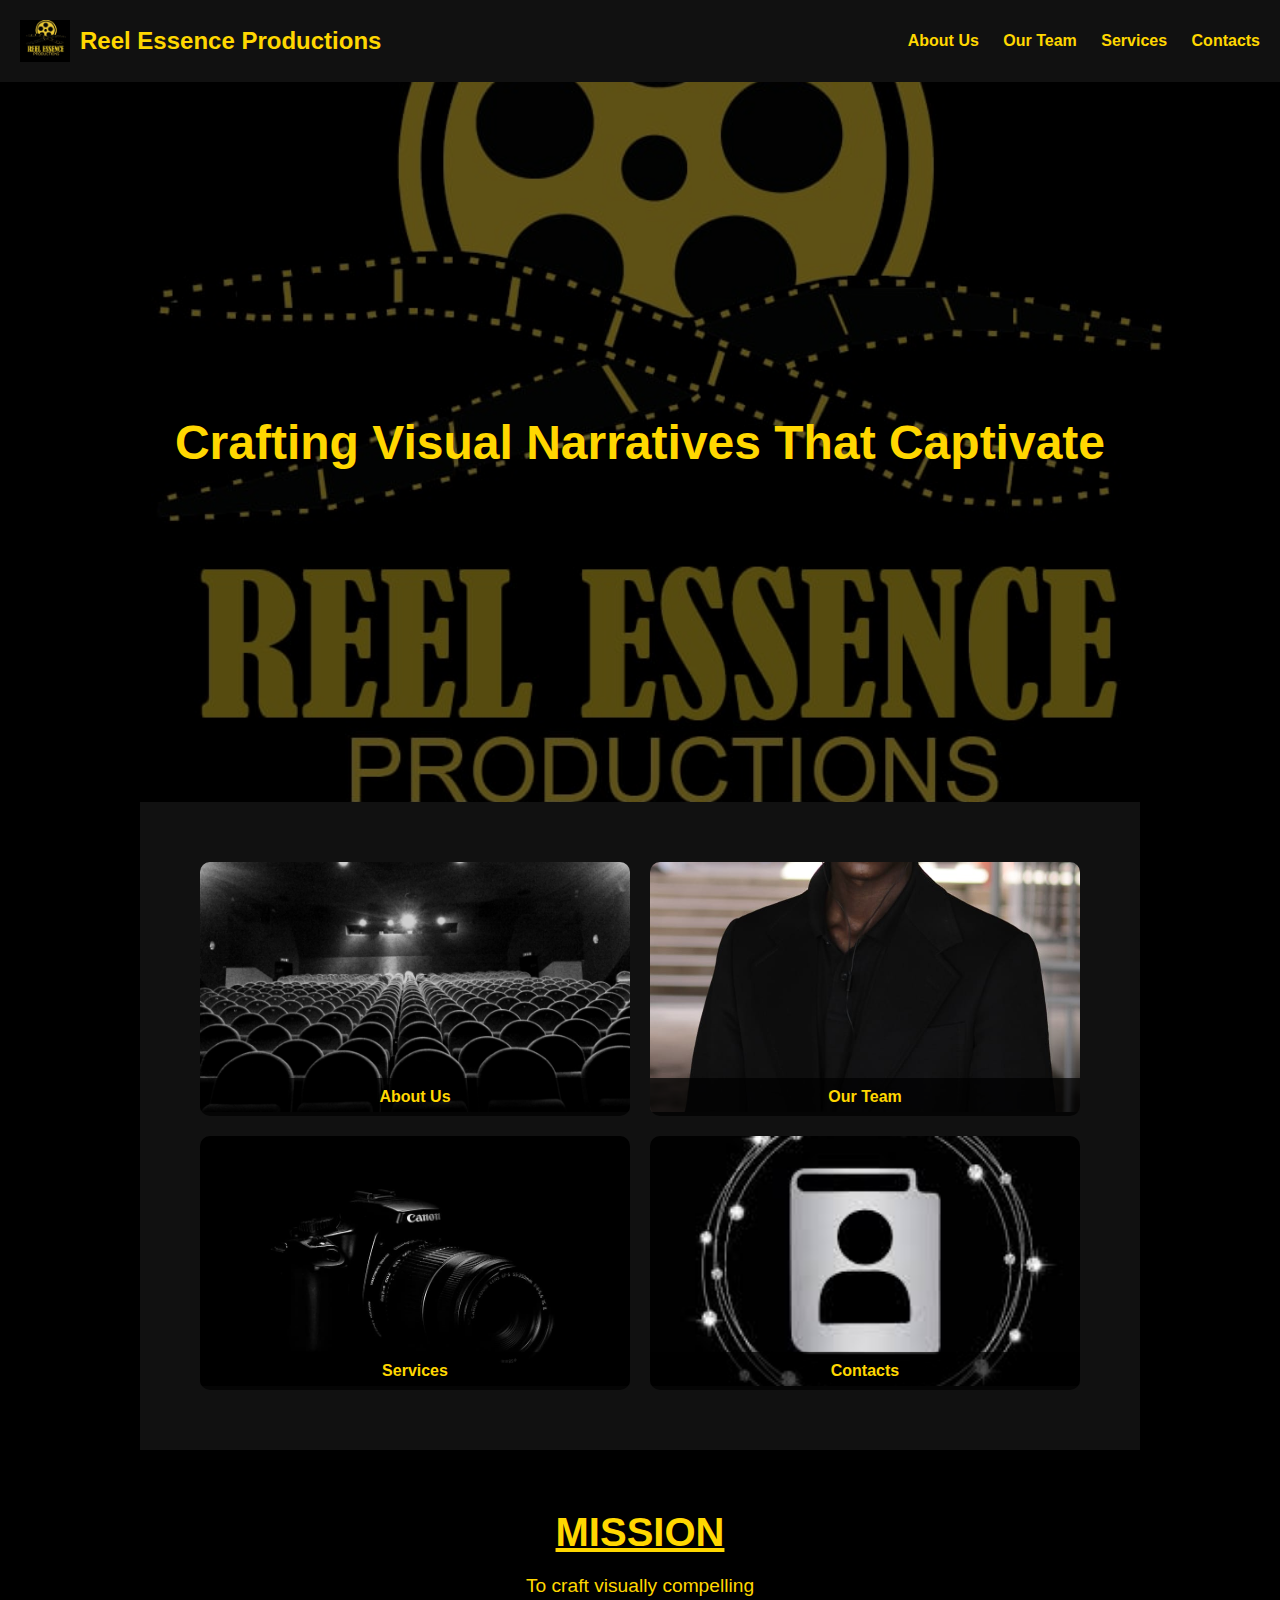
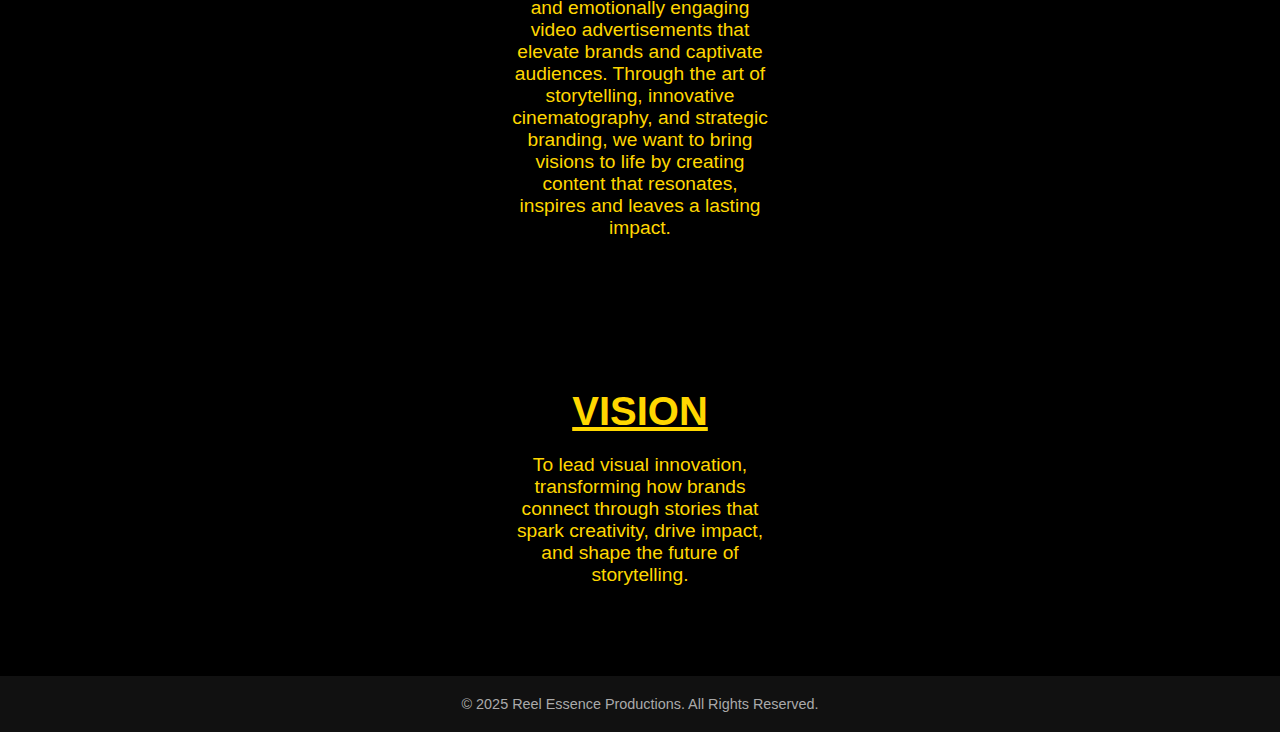
<file: index.html>
<!DOCTYPE html>
<html lang="en">
<head>
  <meta charset="UTF-8" />
  <meta name="viewport" content="width=device-width, initial-scale=1.0"/>
  <title>Reel Essence Productions</title>
  <link rel="stylesheet" href="css/style.css" />
</head>
<body>
  <!-- HEADER -->
  <header class="header">
    <div class="logo-container">
      <img src="images/real essence.jpg" alt="Logo" class="logo" />
      <h1 class="company-name">Reel Essence Productions</h1>
    </div>
    <nav class="nav">
      <a href="about.html">About Us</a>
      <a href="Our team.html">Our Team</a>
      <a href="services.html">Services</a>
      <a href="contacts.html">Contacts</a>
    </nav>
  </header>

  <!-- HERO SECTION -->
  <section class="hero">
    <div class="overlay"></div>
    <div class="hero-content">
      <h2>Crafting Visual Narratives That Captivate</h2>
    </div>
  </section>

  <!-- NAVIGATION CARDS -->
  <section class="nav-cards">
    <div class="card" onclick="location.href='about.html';">
      <img src="images/about.jpg" alt="About Us"/>
      <div class="card-title">About Us</div>
    </div>
    <div class="card" onclick="location.href='Our Team.html';">
      <img src="images/kananelo.jpg" alt="Team"/>
      <div class="card-title">Our Team</div>
    </div>
    <div class="card" onclick="location.href='services.html';">
      <img src="images/camera.jpg" alt="Services"/>
      <div class="card-title">Services</div>
    </div>
    <div class="card" onclick="location.href='contacts.html';">
      <img src="images/contacts.jpeg" alt="Contact"/>
      <div class="card-title">Contacts</div>
    </div>
  </section>

<!-- MISSION SECTION -->
<section class="mission">
    <div class="mission-card">
      <h2 class="mission-heading">Mission</h2>
      <p class="mission-content">To craft visually compelling and emotionally engaging video
         advertisements that elevate brands and captivate audiences. Through the art of 
         storytelling, innovative cinematography, and strategic branding, we want to bring visions
          to life by creating content that resonates, inspires and leaves a lasting impact.
    </p>
    </div>
  </section>
  
  <!-- VISION SECTION -->
  <section class="vision">
    <div class="vision-card">
      <h2 class="vision-heading">Vision</h2>
      <p class="vision-content">To lead visual innovation, transforming how brands connect through 
        stories that spark creativity, drive impact, and shape the future of storytelling.
    </p>
    </div>
  </section>

  <footer class="footer">
    <p>&copy; 2025 Reel Essence Productions. All Rights Reserved.</p>
  </footer>
</body>
</html>
</file>
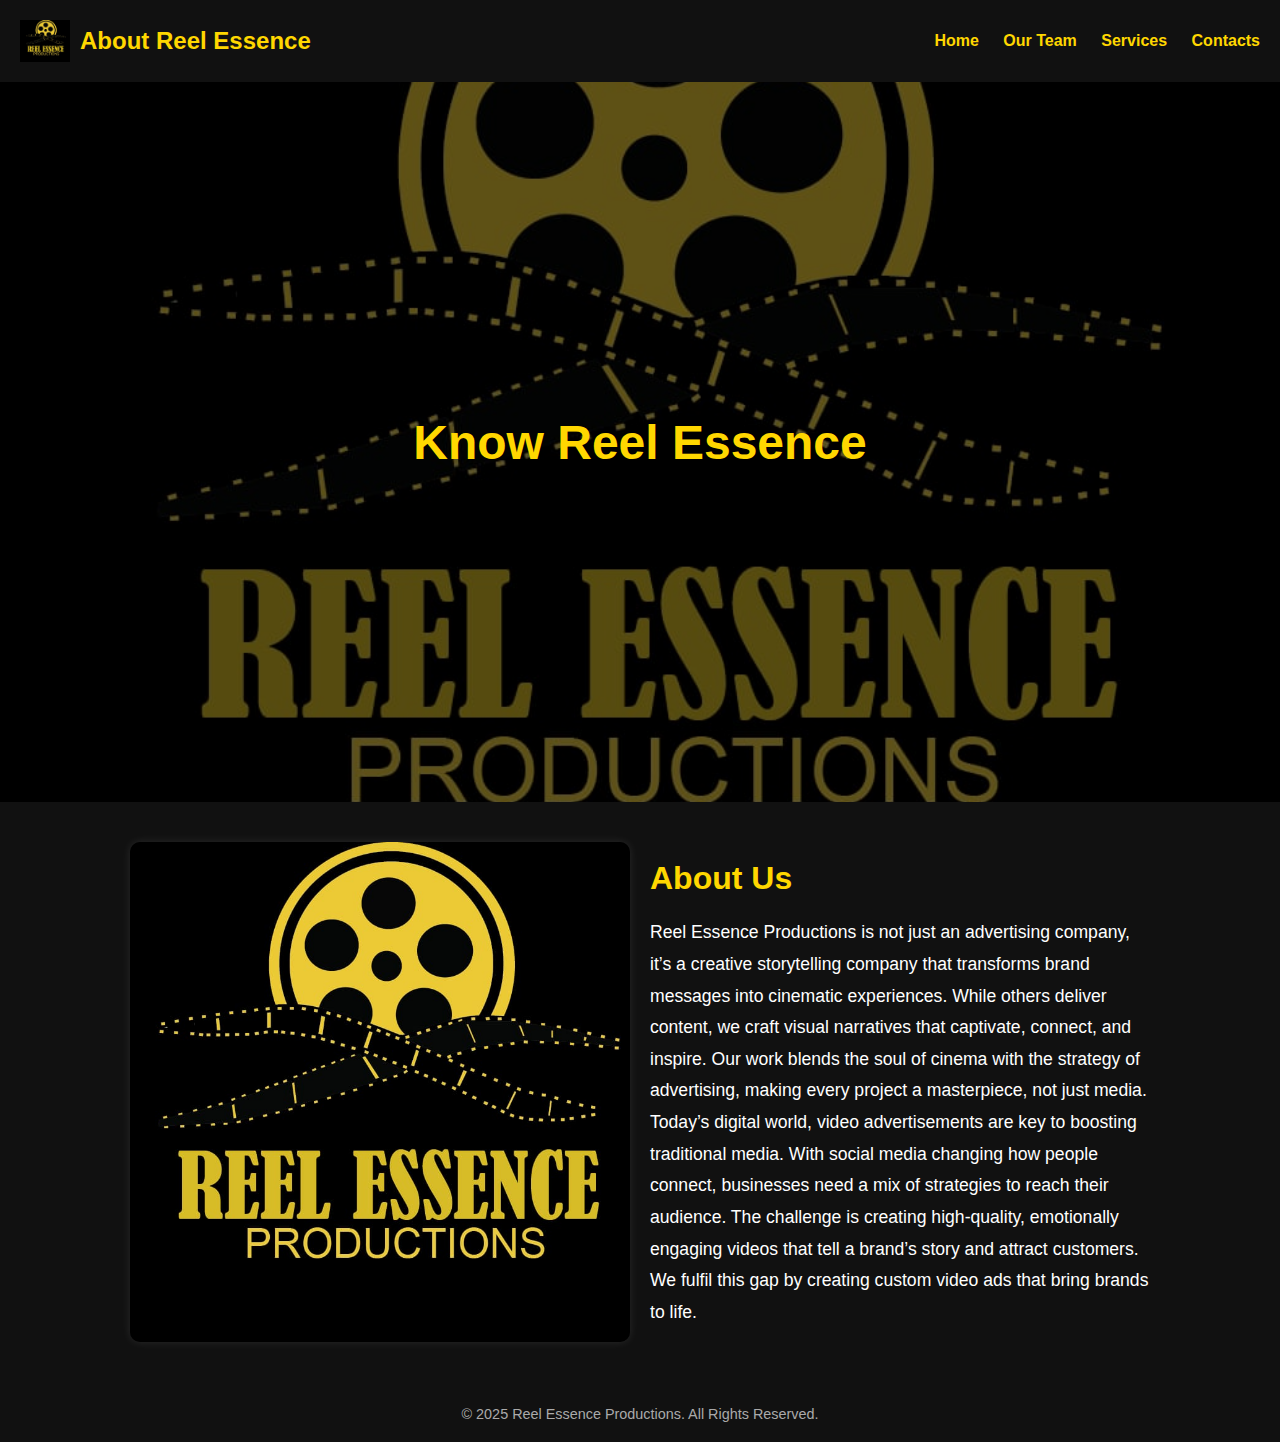
<file: about.html>
<!DOCTYPE html>
<html lang="en">
<head>
  <meta charset="UTF-8" />
  <meta name="viewport" content="width=device-width, initial-scale=1.0"/>
  <title>Abou Reel Essence</title>
  <link rel="stylesheet" href="css/style.css" />
</head>
<body>
  <!-- HEADER -->
  <header class="header">
    <div class="logo-container">
      <img src="images/real essence.jpg" alt="Logo" class="logo" />
      <h1 class="company-name">About Reel Essence</h1>
    </div>
    <nav class="nav">
        <a href="index.html">Home</a>
        <a href="Our team.html">Our Team</a>
        <a href="services.html">Services</a>
        <a href="contacts.html">Contacts</a>
      </nav>
  </header>

  <!-- HERO SECTION  -->
  <section class="hero">
    <div class="overlay"></div>
    <div class="hero-content">
      <h2>Know Reel Essence</h2>
    </div>
  </section>
 

 <!-- ABOUT US SECTION -->
<section class="about-section">
    <div class="about-left">
      <img id="aboutImage" src="images/real essence.jpg" alt="Slideshow Image">
    </div>
    <div class="about-right">
      <h2>About Us</h2>
      <p>
        Reel Essence Productions is not just an advertising company, it’s a creative storytelling
         company that transforms brand messages into cinematic experiences. While others deliver 
         content, we craft visual narratives that captivate, connect, and inspire. Our work blends 
         the soul of cinema with the strategy of advertising, making every project a masterpiece, 
         not just media.
      </p>

      <p> Today’s digital world, video advertisements are key to boosting traditional media. With
         social media changing how people connect, businesses need a mix of strategies to reach 
         their audience. The challenge is creating high-quality, emotionally engaging videos that
          tell a brand’s story and attract customers. We fulfil this gap by creating custom video 
          ads that bring brands to life.
      </p>

    </div>
  </section>
  
  <!-- JavaScript for Photo Slideshow -->
  <script>
    const images = [
      'images/Ms Mashao Shao.jpg',
      'images/Ms Moneuoa Sello.jpg',
      'images/Ms Lerato Motopi.jpg',
      'images/kananelo.jpg',
      'images/Ms Matseka Borotho.jpg'
    ];
    let currentImageIndex = 0;
    const aboutImage = document.getElementById('aboutImage');
  
    setInterval(() => {
      currentImageIndex = (currentImageIndex + 1) % images.length;
      aboutImage.src = images[currentImageIndex];
    }, 4000); // Change image every 4 seconds
  </script>
  


  <footer class="footer">
    <p>&copy; 2025 Reel Essence Productions. All Rights Reserved.</p>
  </footer>
</body>
</html>
</file>
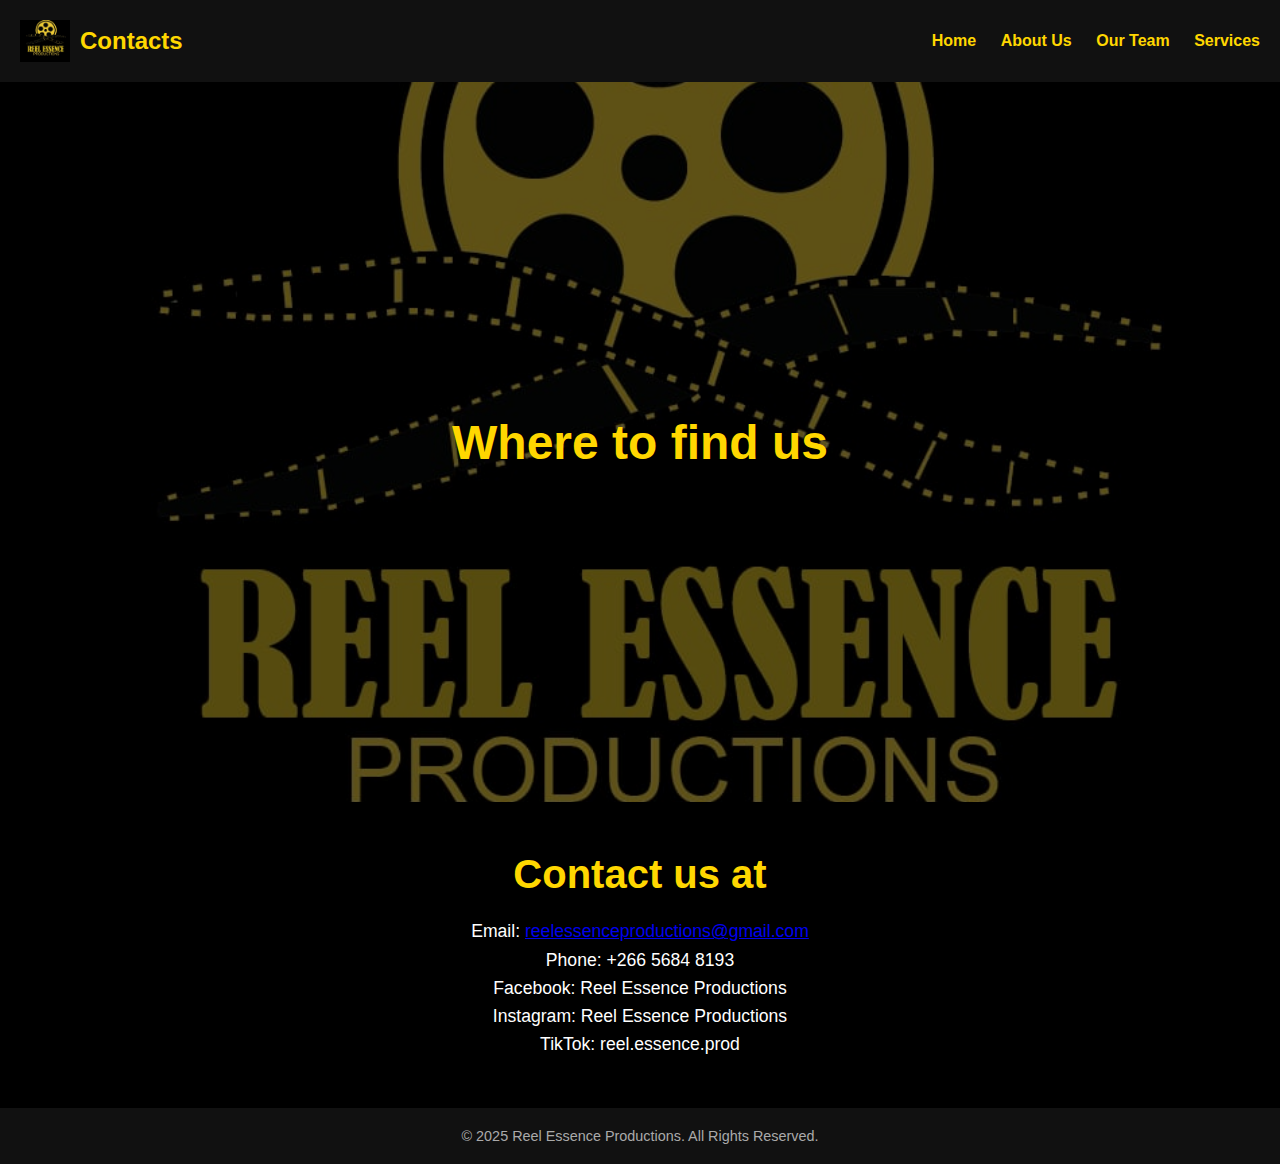
<file: contacts.html>
<!DOCTYPE html>
<html lang="en">
<head>
  <meta charset="UTF-8" />
  <meta name="viewport" content="width=device-width, initial-scale=1.0"/>
  <title>Contacts</title>
  <link rel="stylesheet" href="css/style.css" />
</head>
<body>
  <!-- HEADER -->
  <header class="header">
    <div class="logo-container">
      <img src="images/real essence.jpg" alt="Logo" class="logo" />
      <h1 class="company-name">Contacts</h1>
    </div>
    <nav class="nav">
      <a href="index.html">Home</a>
      <a href="about.html">About Us</a>
      <a href="Our team.html">Our Team</a>
      <a href="services.html">Services</a>
    </nav>
  </header>

  <!-- HERO SECTION -->
  <section class="hero">
    <div class="overlay"></div>
    <div class="hero-content">
      <h2>Where to find us</h2>
    </div>
  </section>
 
  <section id="contact" class="section">
    <h2>Contact us at</h2>
    <p>Email: <a href="mailto:reelessenceproductions@gmail.com">reelessenceproductions@gmail.com</a></p>
    <p>Phone: +266 5684 8193</p>
    <p>Facebook: Reel Essence Productions</p>
    <p>Instagram: Reel Essence Productions</p>
    <p>TikTok: reel.essence.prod</p>
  </section>


  <footer class="footer">
    <p>&copy; 2025 Reel Essence Productions. All Rights Reserved.</p>
  </footer>
</body>
</html>
</file>
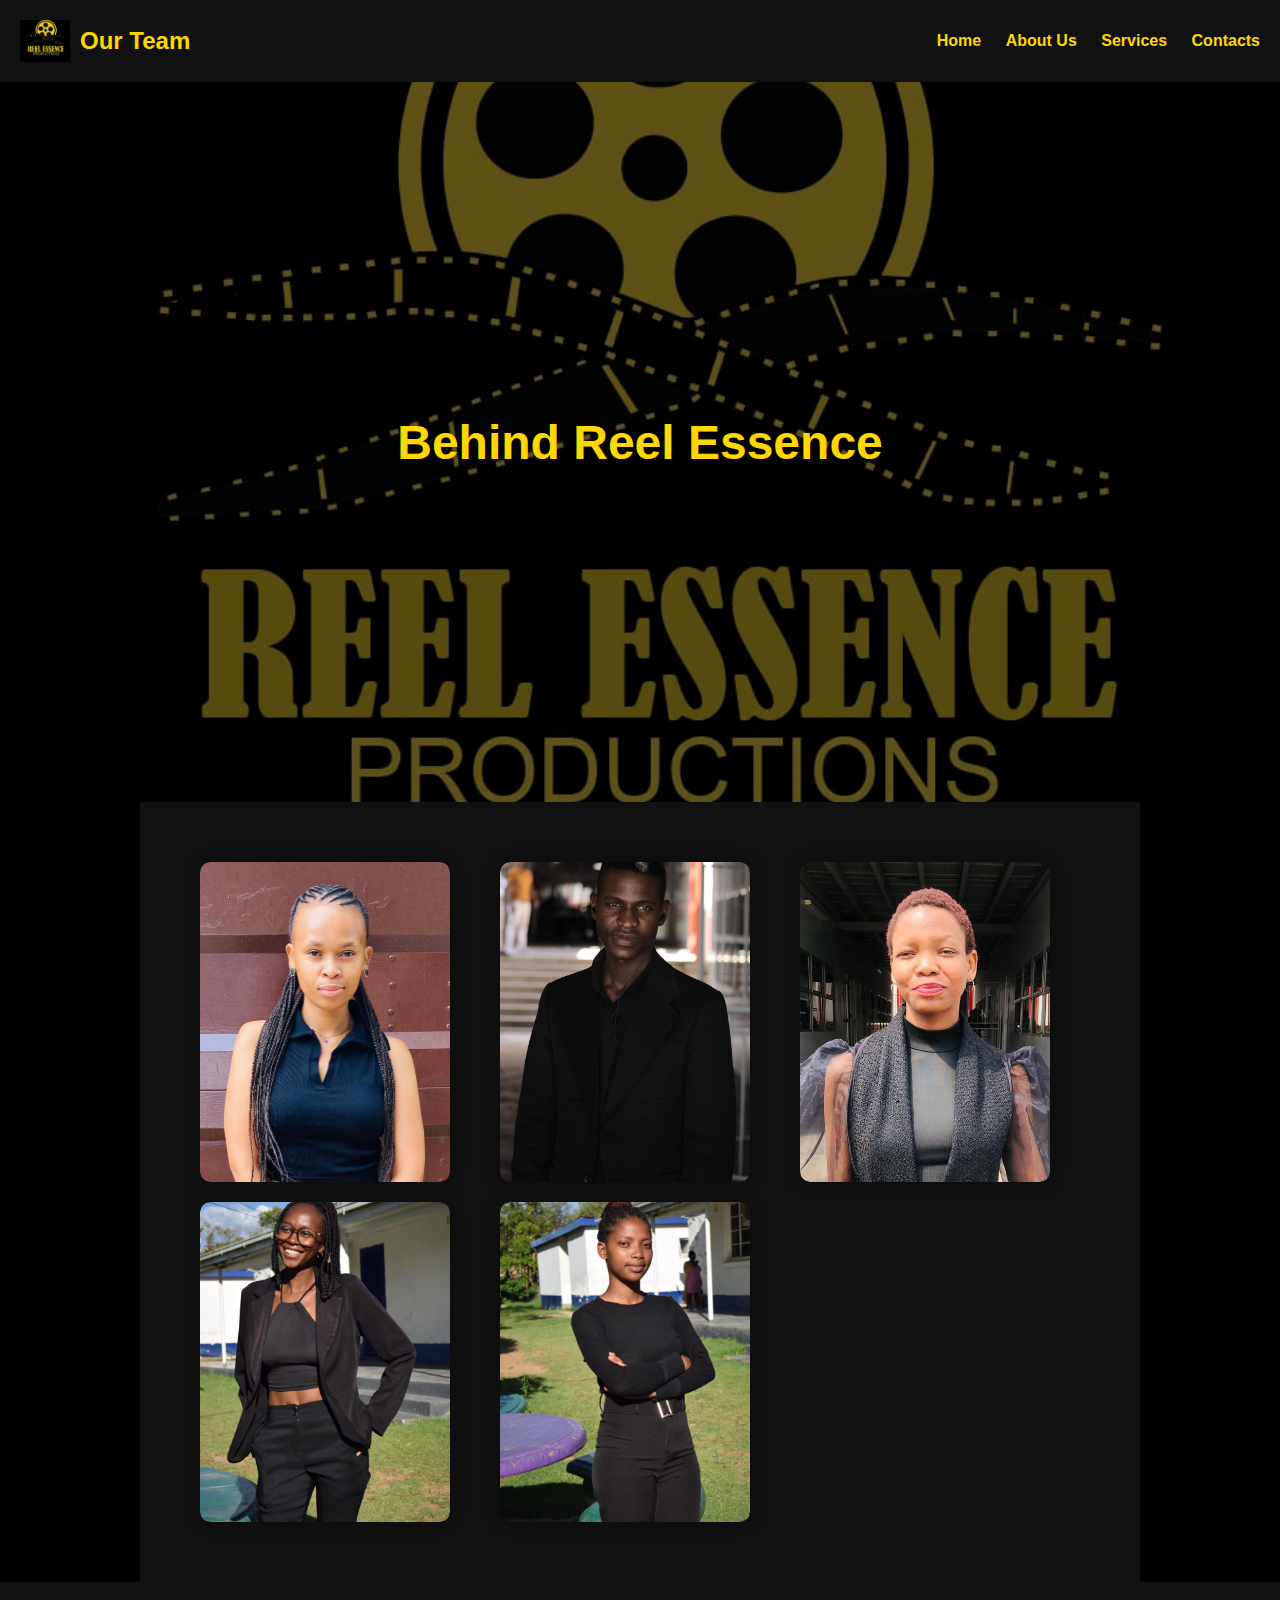
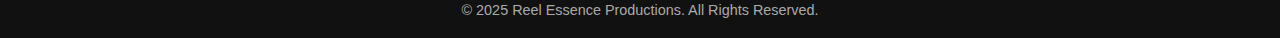
<file: Our team.html>
<!DOCTYPE html>
<html lang="en">
<head>
  <meta charset="UTF-8" />
  <meta name="viewport" content="width=device-width, initial-scale=1.0"/>
  <title>Our Team</title>
  <link rel="stylesheet" href="css/style.css" />
</head>
<body>
  <!-- HEADER -->
  <header class="header">
    <div class="logo-container">
      <img src="images/real essence.jpg" alt="Logo" class="logo" />
      <h1 class="company-name">Our Team</h1>
    </div>
    <nav class="nav">
      <a href="index.html">Home</a>
      <a href="about.html">About Us</a>
      <a href="services.html">Services</a>
      <a href="contacts.html">Contacts</a>
    </nav>
  </header>

  <!-- HERO SECTION -->
  <section class="hero">
    <div class="overlay"></div>
    <div class="hero-content">
      <h2>Behind Reel Essence</h2>
    </div>
  </section>

 <!-- OUR TEAM SECTION -->
<section class="our-team">

    <div class="team-member" onclick="flipCard(this)">
        <div class="card-inner">
          <div class="card-front">
            <img src="images/Ms Lerato Motopi.jpg" alt="Team Member 2">
          </div>
          <div class="card-back">
            <h3>Ms Lerato Motopi</h3>
            <p>Creative Director</p>
          </div>
        </div>
      </div>

    <div class="team-member" onclick="flipCard(this)">
      <div class="card-inner">
        <div class="card-front">
          <img src="images/kananelo.jpg" alt="Team Member 1">
        </div>
        <div class="card-back">
          <h3>Mr Kananelo Semuli</h3>
          <p>Creative Advertiser</p>
          <p>Graphic Designer</p>
        </div>
      </div>
    </div>

    <div class="team-member" onclick="flipCard(this)">
        <div class="card-inner">
          <div class="card-front">
            <img src="images/Ms Matseka Borotho.jpg" alt="Team Member 2">
          </div>
          <div class="card-back">
            <h3>Ms 'Matseka Borotho </h3>
            <p>PR</p>
            <p>Marketing Specialist</p>
          </div>
        </div>
      </div>
  
    <div class="team-member" onclick="flipCard(this)">
        <div class="card-inner">
          <div class="card-front">
            <img src="images/Ms Mashao Shao.jpg" alt="Team Member 2">
          </div>
          <div class="card-back">
            <h3>Ms 'Mashao Shao</h3>
            <p>Cinematographer</p>
            <p>Sound Designer</p>
          </div>
        </div>
      </div>

      <div class="team-member" onclick="flipCard(this)">
        <div class="card-inner">
          <div class="card-front">
            <img src="images/Ms Moneuoa Sello.jpg" alt="Team Member 2">
          </div>
          <div class="card-back">
            <h3>Ms Moneuoa Sello</h3>
            <p>Post Production Editor</p>
          </div>
        </div>
      </div>
  </section>
  

  <footer class="footer">
    <p>&copy; 2025 Reel Essence Productions. All Rights Reserved.</p>
  </footer>

  <script>
    function flipCard(card) {
      card.classList.toggle('flipped');
    }
  </script>

</body>
</html>
</file>
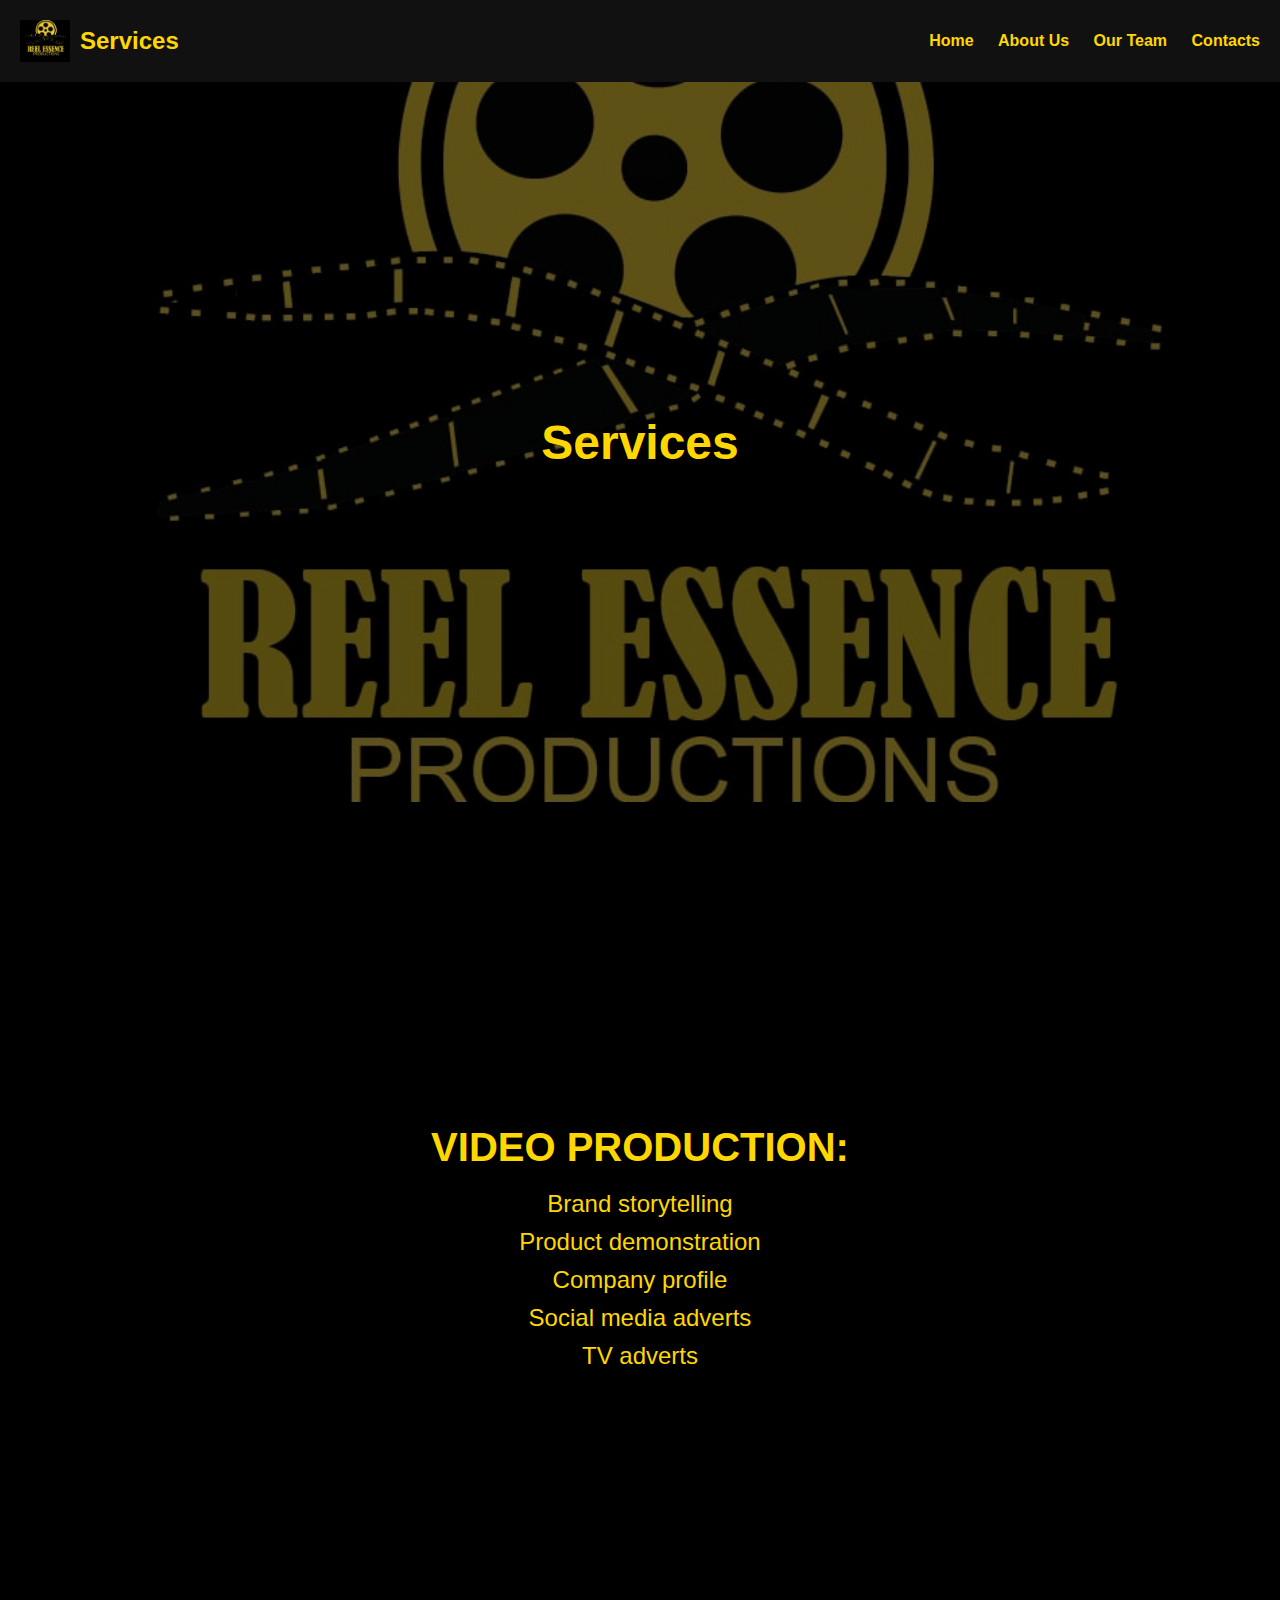
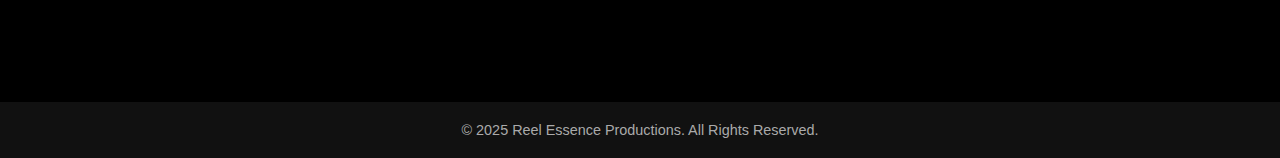
<file: services.html>
<!DOCTYPE html>
<html lang="en">
<head>
  <meta charset="UTF-8" />
  <meta name="viewport" content="width=device-width, initial-scale=1.0"/>
  <title>Reel Essence Productions</title>
  <link rel="stylesheet" href="css/style.css" />
</head>
<body>
  <!-- HEADER -->
  <header class="header">
    <div class="logo-container">
      <img src="images/real essence.jpg" alt="Logo" class="logo" />
      <h1 class="company-name">Services</h1>
    </div>
    <nav class="nav">
      <a href="index.html">Home</a>
      <a href="about.html">About Us</a>
      <a href="Our team.html">Our Team</a>
      <a href="contacts.html">Contacts</a>
    </nav>
  </header>

  <!-- HERO SECTION -->
  <section class="hero">
    <div class="overlay"></div>
    <div class="hero-content">
      <h2>Services</h2>
    </div>
  </section>

 <!-- SERVICES SECTION -->
<section class="services-section">
    <div class="service-card">
      <h2 class="service-heading">Video production:</h2>
      <ul class="service-list">
        <li>Brand storytelling </li>
        <li>Product demonstration </li>
        <li>Company profile</li>
        <li>Social media adverts</li>
        <li>TV adverts</li>
    </ul>
    </div>
  </section>
  
<footer class="footer">
    <p>&copy; 2025 Reel Essence Productions. All Rights Reserved.</p>
  </footer>
</body>
</html>
</file>
<file: css/style.css>
* {
    margin: 0;
    padding: 0;
    box-sizing: border-box;
  }
  
  body {
    font-family: "Segoe UI", sans-serif;
    background-color: #000;
    color: #fff;
  }
  
  .header {
    display: flex;
    justify-content: space-between;
    align-items: center;
    padding: 20px;
    background-color: #111;
    position: sticky;
    top: 0;
    z-index: 10;
  }
  
  .logo-container {
    display: flex;
    align-items: center;
  }
  
  .logo {
    width: 50px;
    margin-right: 10px;
  }
  
  .company-name {
    font-size: 1.5em;
    color: gold;
  }
  
  .nav a {
    color: gold;
    margin-left: 20px;
    text-decoration: none;
    font-weight: bold;
  }
  
  .nav a:hover {
    color: #fff;
  }
  
  .hero {
    position: relative;
    height: 80vh;
    background: url('../images/real\ essence.jpg') center/cover no-repeat;
    display: flex;
    justify-content: center;
    align-items: center;
  }
  
  .overlay {
    position: absolute;
    background-color: rgba(0, 0, 0, 0.6);
    top: 0; left: 0; right: 0; bottom: 0;
  }
  
  .hero-content {
    position: relative;
    text-align: center;
    color: #fff;
  }
  
  .hero-content h2 {
    font-size: 3em;
    color: gold;
  }
 

  .nav-cards {
    display: grid;
    grid-template-columns: repeat(2, 1fr); /* 2 columns */
    grid-template-rows: repeat(2, auto);
    gap: 20px;
    padding: 60px;
    background-color: #111;
    max-width: 1000px;
    margin: 0 auto;
  }
  
  .card {
    position: relative;
    cursor: pointer;
    overflow: hidden;
    border-radius: 10px;
  }
  
  .card img {
    width: 100%;
    height: 250px;
    object-fit: cover;
    transition: transform 0.4s ease;
  }
  
  .card:hover img {
    transform: scale(1.1);
  }
  
  .card-title {
    position: absolute;
    bottom: 0;
    background: rgba(0, 0, 0, 0.7);
    color: gold;
    width: 100%;
    text-align: center;
    padding: 10px 0;
    font-weight: bold;
  }

  .position{
    position: absolute;
    bottom: 0;
    background: rgba(0, 0, 0, 0.7);
    color: gold;
    width: 100%;
    text-align: center;
    padding: 10px 0;
    font-weight: bold;
  }
  
  .section {
    padding: 50px 20px;
    text-align: center;
    background-color: #000;
  }
  
  .section.dark {
    background-color: #111;
  }
  
  .section h2 {
    font-size: 2.5em;
    color: gold;
    margin-bottom: 20px;
  }
  
  .section p, .section ul {
    max-width: 800px;
    margin: 0 auto;
    font-size: 1.1em;
    line-height: 1.6;
  }
  
  .team-grid {
    display: grid;
    grid-template-columns: repeat(auto-fit, minmax(180px, 1fr));
    gap: 30px;
    margin-top: 30px;
  }
  
  .team-member img {
    width: 100%;
    border-radius: 10px;
    margin-bottom: 10px;
  }
  
  .team-member h4 {
    color: gold;
    margin: 5px 0;
  }
  
  .footer {
    background-color: #111;
    text-align: center;
    padding: 20px;
    font-size: 0.9em;
    color: #aaa;
  }
  
    /* Tablet view: keep 2 columns */
    @media (max-width: 1024px) {
        .nav-cards {
          grid-template-columns: 1fr 1fr;
        }
      }
      
      /* Mobile view: switch to 1 column */
      @media (max-width: 768px) {
        .nav-cards {
          grid-template-columns: 1fr;
        }
      }

      /* Tablet screens */
@media (max-width: 1024px) {
    .card img {
      height: 220px;
    }
  
    .card-title {
      font-size: 1rem;
      padding: 8px 0;
    }

    .title {
        font-size: 1rem;
        padding: 8px 0;
      }

      .position {
        font-size: 1rem;
        padding: 8px 0;
      }
  }
  
  /* Mobile screens */
  @media (max-width: 768px) {
    .card img {
      height: 180px;
    }
  
    .card-title {
      font-size: 0.9rem;
      padding: 6px 0;
    }

    .title {
        font-size: 0.9rem;
        padding: 6px 0;
      }

      .position {
        font-size: 0.9rem;
        padding: 6px 0;
      }
  }
  .about-section {
    display: flex;
    flex-wrap: wrap;
    gap: 20px;
    background-color: #111;
    padding: 40px;
    color: #fff;
    align-items: center;
    justify-content: center;
  }
  
  .about-left,
  .about-right {
    flex: 1 1 45%;
    max-width: 500px;
  }
  
  .about-left img {
    width: 100%;
    height: 500px;
    object-fit: cover;
    border-radius: 10px;
    box-shadow: 0 0 10px rgba(255,255,255,0.1);
  }
  
  .about-right h2 {
    color: gold;
    font-size: 2rem;
    margin-bottom: 20px;
  }
  
  .about-right p {
    font-size: 1.1rem;
    line-height: 1.8;
  }
  
  /* Responsive layout */
  @media (max-width: 768px) {
    .about-section {
      flex-direction: column;
      padding: 20px;
    }
  
    .about-left,
    .about-right {
      flex: 1 1 100%;
      max-width: 100%;
    }
  
    .about-left img {
      height: 200px;
    }
  }

  .our-team {
    display: grid;
    /*grid-template-columns: repeat(auto-fit, minmax(250px, 1fr));
    gap: 20px;
    padding: 40px;
    background-color: #111;
    justify-items: center;*/
    display: grid;
    grid-template-columns: repeat(3, 1fr); /* 2 columns */
    grid-template-rows: repeat(2, auto);
    gap: 20px;
    padding: 60px;
    background-color: #111;
    max-width: 1000px;
    margin: 0 auto;
  }
  
  .team-member {
    width: 250px;
    height: 320px;
    perspective: 1000px;
    cursor: pointer;
  }
  
  .card-inner {
    position: relative;
    width: 100%;
    height: 100%;
    transition: transform 0.6s;
    transform-style: preserve-3d;
  }
  
  .team-member.flipped .card-inner {
    transform: rotateY(180deg);
  }
  
  .card-front, .card-back {
    position: absolute;
    width: 100%;
    height: 100%;
    backface-visibility: hidden;
    border-radius: 10px;
    overflow: hidden;
    box-shadow: 0 0 15px rgba(0,0,0,0.3);
  }
  
  .card-front img {
    width: 100%;
    height: 100%;
    object-fit: cover;
  }
  
  .card-back {
    background: #222;
    color: gold;
    transform: rotateY(180deg);
    display: flex;
    flex-direction: column;
    align-items: center;
    justify-content: center;
    padding: 20px;
  }
  
  .card-back h3 {
    margin: 0;
    font-size: 1.5rem;
  }
  
  .card-back p {
    font-size: 1.1rem;
    margin-top: 10px;
  }
  
  /* Responsive Flip Section */
  @media (max-width: 768px) {
    .our-team {
      grid-template-columns: 1fr;
      padding: 20px;
    }
  
    .team-member {
      width: 100%;
      max-width: 300px;
    }
  }
  
  /* Basic reset */
* {
    margin: 0;
    padding: 0;
    box-sizing: border-box;
}

body {
    font-family: Arial, sans-serif;
    background-color: black;
}

/* Style for the service section */
.services-section {
    display: flex;
    justify-content: center;
    align-items: center;
    min-height: 100vh;
    background-color: black;
}

/* Style for the service card */
.service-card {
    max-width: 600px;
    padding: 30px;
    background-color: #000;
    color: gold;
    border-radius: 8px;
    text-align: center;
    box-shadow: 0 4px 8px rgba(0, 0, 0, 0.2);
}

/* Heading style */
.service-heading {
    font-size: 2.5rem;
    margin-bottom: 20px;
    text-transform: uppercase;
    color: gold;
}

/* Style for the services list */
.service-list {
    list-style-type: none;
    padding: 0;
    color: gold;
}

.service-list li {
    font-size: 1.5rem;
    margin: 10px 0;
}

 /* Mission and Vision Section Styling */
.mission, .vision {
    background-color: black;
    color: gold;
    padding: 40px 0;
    display: flex;
    justify-content: center;
    align-items: center;
    margin-bottom: 30px;
}

.mission-card, .vision-card {
    background-color: black;
    color: gold;
    text-align: center;
    width: 300px;
    padding: 20px;
    box-shadow: 0 4px 8px rgba(0, 0, 0, 0.2);
}

/* Mission and Vision headings */
.mission-heading, .vision-heading {
    font-size: 2.5rem;
    font-weight: bold;
    margin-bottom: 20px;
    text-transform: uppercase;
    text-decoration: underline;
}

/* Content styling */
.mission-content, .vision-content {
    font-size: 1.2rem;
    margin-top: 10px;
}
  
/* Tablet view: reduce font sizes and adjust layouts */
@media (max-width: 1024px) {
  /* Header */
  .header {
    padding: 15px;
  }

  .company-name {
    font-size: 1.2em;
  }

  .nav a {
    margin-left: 15px;
    font-size: 1.2em;
  }

  /* Hero section */
  .hero {
    height: 60vh;
  }

  .hero-content h2 {
    font-size: 2em;
  }

  /* Navigation cards */
  .nav-cards {
    grid-template-columns: 1fr 1fr;
    padding: 40px;
  }

  .card img {
    height: 220px;
  }

  .card-title {
    font-size: 1rem;
    padding: 8px 0;
  }

  /* Section titles */
  .section h2 {
    font-size: 2rem;
  }

  .section p, .section ul {
    font-size: 1em;
  }

  /* Team grid */
  .team-grid {
    grid-template-columns: repeat(auto-fit, minmax(150px, 1fr));
    gap: 20px;
  }

  .team-member img {
    height: 200px;
  }

  .team-member h4 {
    font-size: 1.2rem;
  }
}

/* Mobile view: single column layout and smaller font sizes */
@media (max-width: 768px) {
  /* Header */
  .header {
    flex-direction: column;
    align-items: flex-start;
    padding: 10px;
  }

  .company-name {
    font-size: 1.1em;
  }

  .nav a {
    margin-left: 10px;
    font-size: 1.1em;
  }

  /* Hero section */
  .hero {
    height: 50vh;
  }

  .hero-content h2 {
    font-size: 1.8em;
  }

  /* Navigation cards */
  .nav-cards {
    grid-template-columns: 1fr;
    padding: 20px;
  }

  .card img {
    height: 180px;
  }

  .card-title {
    font-size: 0.9rem;
    padding: 6px 0;
  }

  /* Section titles */
  .section h2 {
    font-size: 1.8rem;
  }

  .section p, .section ul {
    font-size: 0.9rem;
  }

  /* Team grid */
  .team-grid {
    grid-template-columns: 1fr;
    gap: 15px;
  }

  .team-member img {
    height: 180px;
  }

  .team-member h4 {
    font-size: 1rem;
  }

  /* Footer */
  .footer {
    padding: 15px;
    font-size: 0.8em;
  }
}

/* Small mobile screens */
@media (max-width: 480px) {
  /* Header */
  .header {
    padding: 5px;
  }

  .company-name {
    font-size: 1em;
  }

  .nav a {
    font-size: 1rem;
  }

  /* Hero section */
  .hero {
    height: 40vh;
  }

  .hero-content h2 {
    font-size: 1.5em;
  }

  /* Navigation cards */
  .nav-cards {
    grid-template-columns: 1fr;
    padding: 15px;
  }

  .card img {
    height: 150px;
  }

  .card-title {
    font-size: 0.8rem;
    padding: 4px 0;
  }

  /* Section titles */
  .section h2 {
    font-size: 1.5rem;
  }

  .section p, .section ul {
    font-size: 0.8rem;
  }

  /* Team grid */
  .team-grid {
    grid-template-columns: 1fr;
    gap: 10px;
  }

  .team-member img {
    height: 150px;
  }

  .team-member h4 {
    font-size: 0.9rem;
  }

  /* Footer */
  .footer {
    padding: 10px;
    font-size: 0.7em;
  }
}

/* Tablet view: Reduce font sizes and adjust layout */
@media (max-width: 1024px) {
  /* About Section */
  .about-section {
    flex-direction: column;
    padding: 20px;
  }

  .about-left,
  .about-right {
    flex: 1 1 100%;
    max-width: 100%;
  }

  .about-left img {
    height: 300px;
  }

  .about-right h2 {
    font-size: 1.8rem;
  }

  .about-right p {
    font-size: 1rem;
  }

  /* Our Team Section */
  .our-team {
    grid-template-columns: repeat(2, 1fr);
    padding: 20px;
  }

  .team-member {
    width: 100%;
    height: auto;
  }

  .card-inner {
    transition: transform 0.4s;
  }

  .card-front img {
    height: 250px;
  }

  /* Service Section */
  .service-card {
    max-width: 500px;
    padding: 20px;
  }

  .service-heading {
    font-size: 2rem;
  }

  .service-list li {
    font-size: 1.2rem;
  }

  /* Mission and Vision Section */
  .mission-card,
  .vision-card {
    width: 100%;
    padding: 15px;
  }

  .mission-heading, .vision-heading {
    font-size: 2rem;
  }

  .mission-content,
  .vision-content {
    font-size: 1rem;
  }
}

/* Mobile view: Single column layout and smaller font sizes */
@media (max-width: 768px) {
  /* About Section */
  .about-section {
    flex-direction: column;
    padding: 15px;
  }

  .about-left,
  .about-right {
    flex: 1 1 100%;
    max-width: 100%;
  }

  .about-left img {
    height: 200px;
  }

  .about-right h2 {
    font-size: 1.6rem;
  }

  .about-right p {
    font-size: 1rem;
  }

  /* Our Team Section */
  .our-team {
    grid-template-columns: 1fr;
    padding: 15px;
  }

  .team-member {
    width: 100%;
    max-width: 300px;
  }

  .card-inner {
    transition: transform 0.3s;
  }

  .card-front img {
    height: 220px;
  }

  /* Service Section */
  .service-card {
    max-width: 100%;
    padding: 15px;
  }

  .service-heading {
    font-size: 1.8rem;
  }

  .service-list li {
    font-size: 1.1rem;
  }

  /* Mission and Vision Section */
  .mission-card,
  .vision-card {
    width: 100%;
    padding: 15px;
  }

  .mission-heading, .vision-heading {
    font-size: 1.8rem;
  }

  .mission-content,
  .vision-content {
    font-size: 1rem;
  }
}

/* Small mobile screens */
@media (max-width: 480px) {
  /* About Section */
  .about-section {
    flex-direction: column;
    padding: 10px;
  }

  .about-left img {
    height: 150px;
  }

  .about-right h2 {
    font-size: 1.4rem;
  }

  .about-right p {
    font-size: 0.9rem;
  }

  /* Our Team Section */
  .our-team {
    grid-template-columns: 1fr;
    padding: 10px;
  }

  .team-member {
    width: 100%;
    max-width: 250px;
  }

  .card-inner {
    transition: transform 0.2s;
  }

  .card-front img {
    height: 200px;
  }

  /* Service Section */
  .service-card {
    max-width: 100%;
    padding: 10px;
  }

  .service-heading {
    font-size: 1.6rem;
  }

  .service-list li {
    font-size: 1rem;
  }

  /* Mission and Vision Section */
  .mission-card,
  .vision-card {
    width: 100%;
    padding: 10px;
  }

  .mission-heading, .vision-heading {
    font-size: 1.6rem;
  }

  .mission-content,
  .vision-content {
    font-size: 0.9rem;
  }
}
</file>
